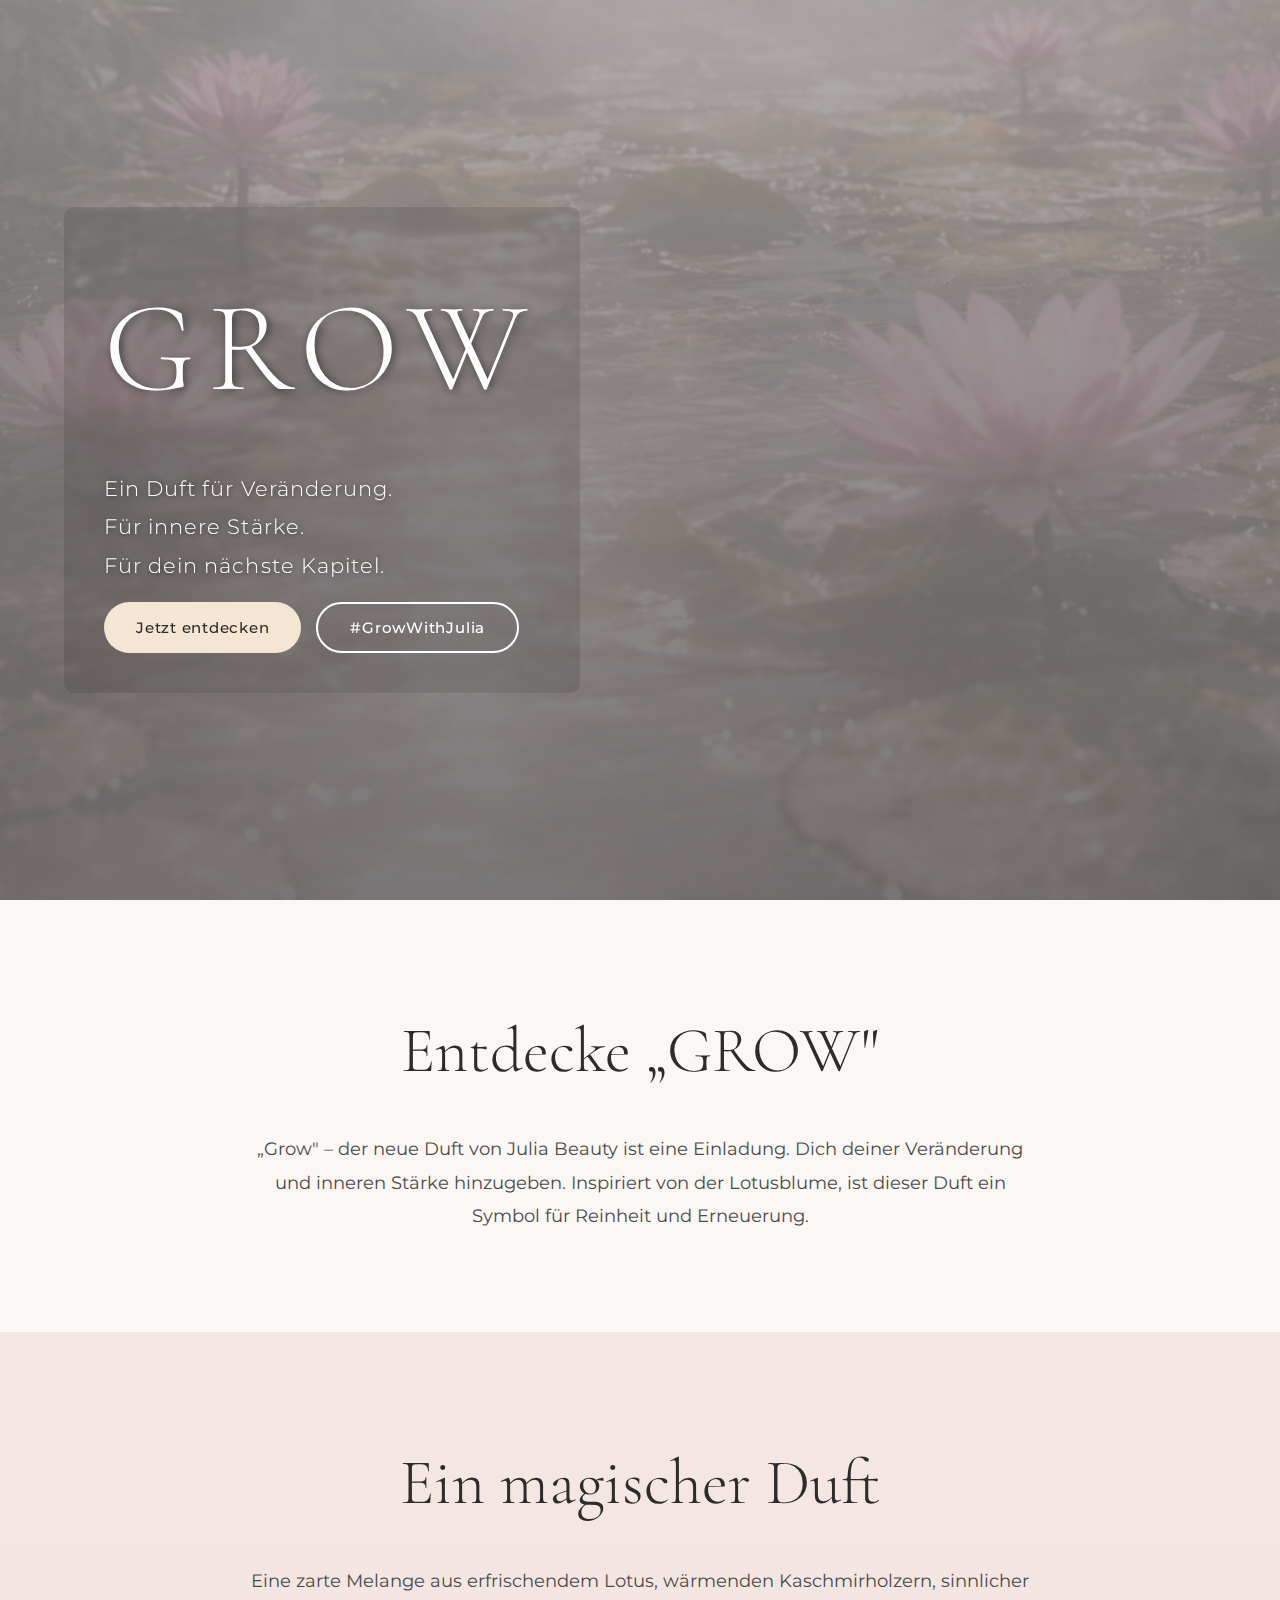
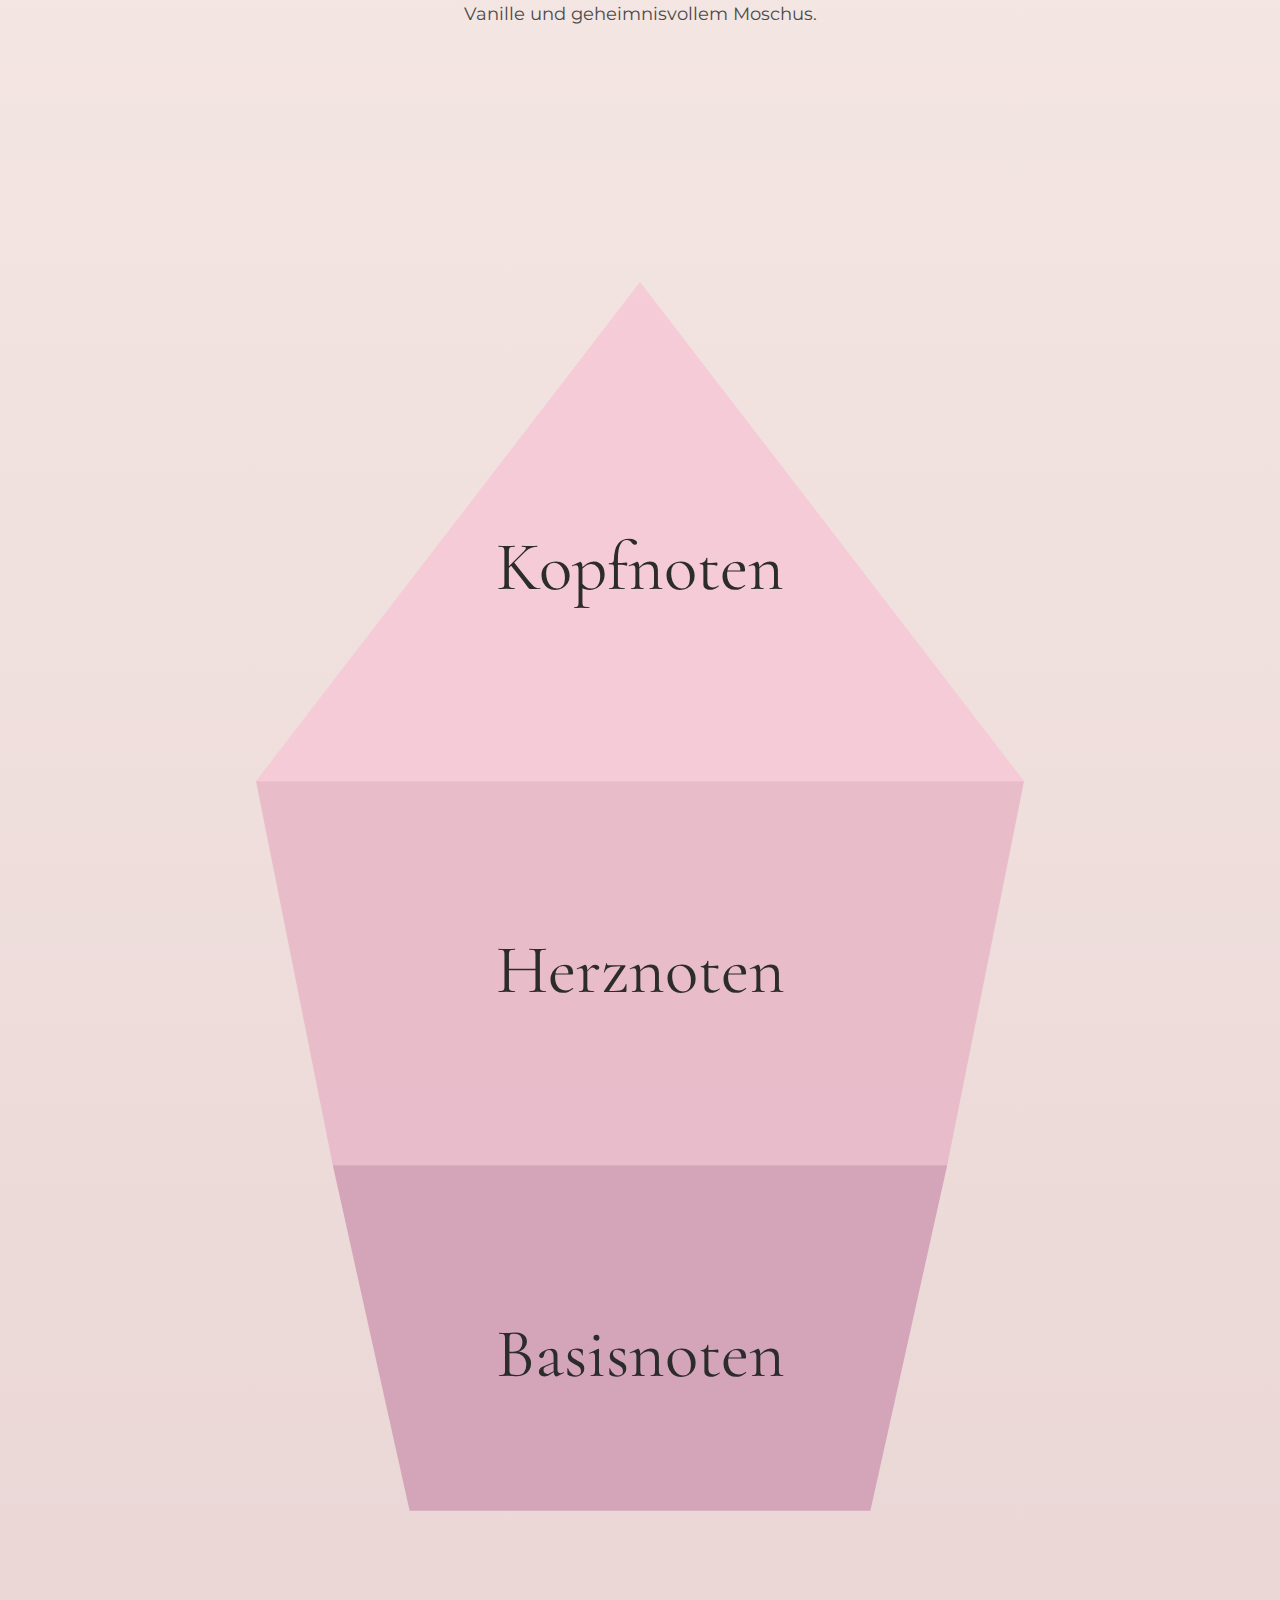
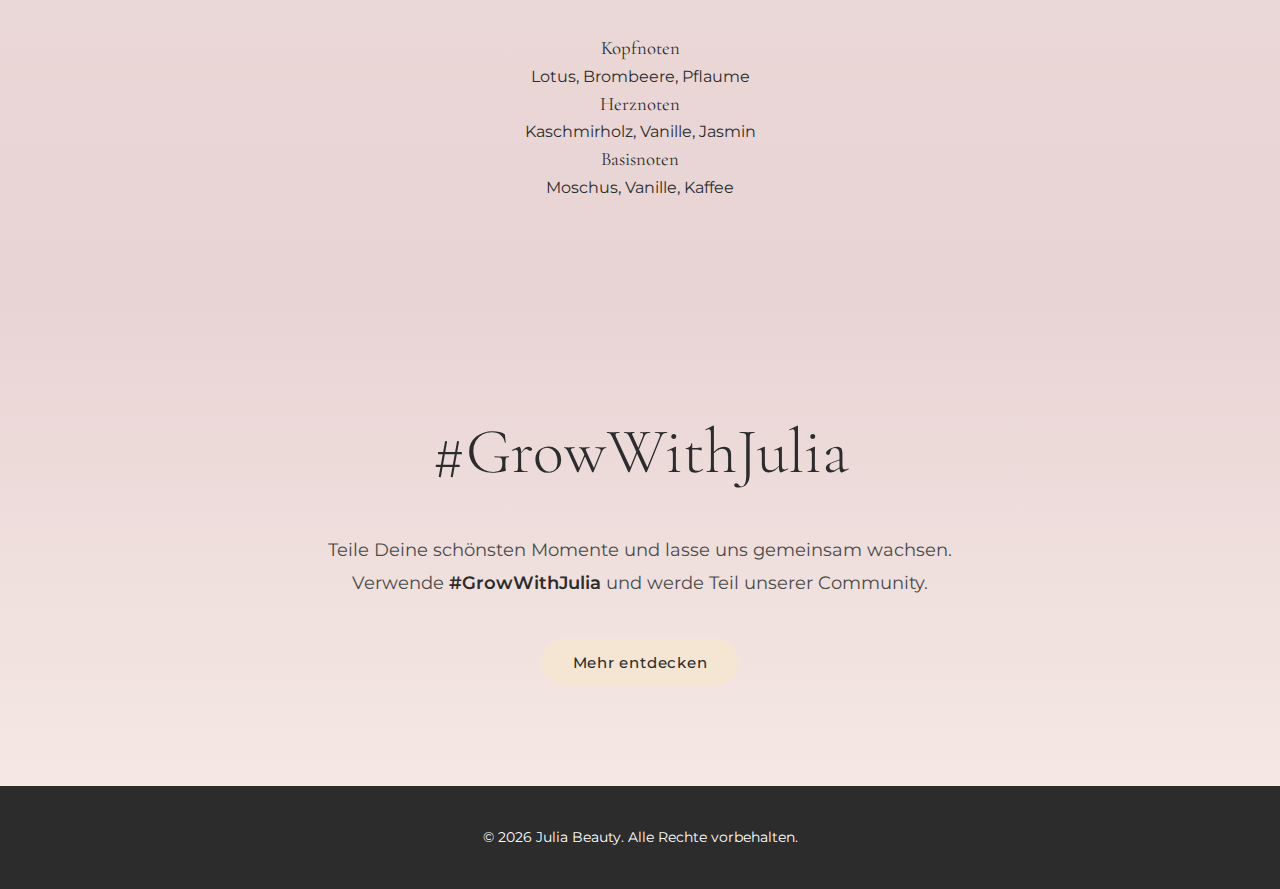
<file: index.html>
<!DOCTYPE html>
<html lang="de">
<head>
    <meta charset="UTF-8">
    <meta name="viewport" content="width=device-width, initial-scale=1.0">
    <title>GROW - Julia Beauty | Ein Duft für Veränderung</title>
    <link rel="stylesheet" href="styles.css">
    <link rel="preconnect" href="https://fonts.googleapis.com">
    <link rel="preconnect" href="https://fonts.gstatic.com" crossorigin>
    <link href="https://fonts.googleapis.com/css2?family=Cormorant+Garamond:wght@300;400;500;600;700&family=Montserrat:wght@300;400;500;600&display=swap" rel="stylesheet">
</head>
<body>
    <!-- Hero Section -->
    <section class="hero">
        <div class="hero-overlay"></div>
        <div class="hero-content">
            <h1 class="hero-title">GROW</h1>
            <div class="hero-text">
                <p class="subtitle">Ein Duft für Veränderung.</p>
                <p class="subtitle">Für innere Stärke.</p>
                <p class="subtitle">Für dein nächste Kapitel.</p>
            </div>
            <div class="hero-buttons">
                <button class="btn btn-primary">Jetzt entdecken</button>
                <button class="btn btn-secondary">#GrowWithJulia</button>
            </div>
        </div>
    </section>

    <!-- Introduction Section -->
    <section class="intro-section">
        <h2 class="section-title">Entdecke „GROW"</h2>
        <p class="intro-text">
            „Grow" – der neue Duft von Julia Beauty ist eine Einladung. Dich deiner
            Veränderung und inneren Stärke hinzugeben. Inspiriert von der Lotusblume,
            ist dieser Duft ein Symbol für Reinheit und Erneuerung.
        </p>
    </section>

    <!-- Fragrance Description -->
    <section class="fragrance-section">
        <h2 class="section-title">Ein magischer Duft</h2>
        <p class="fragrance-description">
            Eine zarte Melange aus erfrischendem Lotus, wärmenden Kaschmirholzern,
            sinnlicher Vanille und geheimnisvollem Moschus.
        </p>

        <!-- Scent Pyramid -->
        <div class="pyramid-container">
            <div class="pyramid-image">
                <svg viewBox="0 0 300 400" xmlns="http://www.w3.org/2000/svg">
                    <!-- Pyramid structure -->
                    <polygon points="150,50 50,180 250,180" fill="#f5c5d4" opacity="0.8"/>
                    <polygon points="50,180 250,180 230,280 70,280" fill="#e8b8c8" opacity="0.9"/>
                    <polygon points="70,280 230,280 210,370 90,370" fill="#d4a5b8" opacity="1"/>

                    <!-- Text labels -->
                    <text x="150" y="130" text-anchor="middle" font-family="Cormorant Garamond" font-size="18" fill="#2c2c2c">Kopfnoten</text>
                    <text x="150" y="235" text-anchor="middle" font-family="Cormorant Garamond" font-size="18" fill="#2c2c2c">Herznoten</text>
                    <text x="150" y="335" text-anchor="middle" font-family="Cormorant Garamond" font-size="18" fill="#2c2c2c">Basisnoten</text>
                </svg>
            </div>
            <div class="pyramid-text">
                <div class="pyramid-note">
                    <h3 class="pyramid-title">Kopfnoten</h3>
                    <p class="pyramid-description">Lotus, Brombeere, Pflaume</p>
                </div>
                <div class="pyramid-note">
                    <h3 class="pyramid-title">Herznoten</h3>
                    <p class="pyramid-description">Kaschmirholz, Vanille, Jasmin</p>
                </div>
                <div class="pyramid-note">
                    <h3 class="pyramid-title">Basisnoten</h3>
                    <p class="pyramid-description">Moschus, Vanille, Kaffee</p>
                </div>
            </div>
        </div>
    </section>

    <!-- Social Section -->
    <section class="social-section">
        <h2 class="hashtag">#GrowWithJulia</h2>
        <p class="social-text">
            Teile Deine schönsten Momente und lasse uns gemeinsam wachsen. Verwende
            <span class="highlight">#GrowWithJulia</span> und werde Teil unserer Community.
        </p>
        <button class="btn btn-primary">Mehr entdecken</button>
    </section>

    <!-- Footer -->
    <footer class="footer">
        <p>&copy; 2026 Julia Beauty. Alle Rechte vorbehalten.</p>
    </footer>
</body>
</html>
</file>
<file: styles.css>
/* ===== RESET & BASE STYLES ===== */
* {
    margin: 0;
    padding: 0;
    box-sizing: border-box;
}

:root {
    --primary-color: #f5e6d3;
    --secondary-color: #d4a5a5;
    --accent-color: #e8c4d4;
    --text-dark: #2c2c2c;
    --text-light: #ffffff;
    --overlay-color: rgba(0, 0, 0, 0.3);
}

body {
    font-family: 'Montserrat', sans-serif;
    color: var(--text-dark);
    line-height: 1.6;
    overflow-x: hidden;
}

h1, h2, h3 {
    font-family: 'Cormorant Garamond', serif;
    font-weight: 400;
}

/* ===== HERO SECTION ===== */
.hero {
    position: relative;
    height: 100vh;
    min-height: 600px;
    background: linear-gradient(rgba(0, 0, 0, 0.2), rgba(0, 0, 0, 0.3)),
                url('images/Untitled design (4).png') center/cover no-repeat;
    display: flex;
    align-items: center;
    justify-content: flex-start;
    padding: 0 5%;
    color: var(--text-light);
}

.hero-overlay {
    position: absolute;
    top: 0;
    left: 0;
    width: 100%;
    height: 100%;
    background: linear-gradient(to bottom, rgba(0, 0, 0, 0.1), rgba(0, 0, 0, 0.3));
}

.hero-content {
    position: relative;
    z-index: 2;
    max-width: 600px;
    padding: 40px;
    background: rgba(0, 0, 0, 0.1);
    backdrop-filter: blur(2px);
    border-radius: 10px;
}

.hero-title {
    font-size: clamp(4rem, 10vw, 8rem);
    font-weight: 300;
    letter-spacing: 0.1em;
    margin-bottom: 20px;
    text-shadow: 2px 2px 10px rgba(0, 0, 0, 0.5);
}

.hero-text {
    margin-bottom: 20px;
}

.subtitle {
    font-size: clamp(1rem, 2vw, 1.3rem);
    font-weight: 300;
    letter-spacing: 0.05em;
    margin-bottom: 5px;
    text-shadow: 1px 1px 5px rgba(0, 0, 0, 0.5);
}

.product-info {
    font-size: 0.95rem;
    margin-bottom: 30px;
    letter-spacing: 0.05em;
    opacity: 0.95;
}

.hero-buttons {
    display: flex;
    gap: 15px;
    flex-wrap: wrap;
}

.btn {
    padding: 14px 32px;
    font-size: 0.95rem;
    font-family: 'Montserrat', sans-serif;
    border: none;
    border-radius: 50px;
    cursor: pointer;
    transition: all 0.3s ease;
    letter-spacing: 0.05em;
    font-weight: 500;
}

.btn-primary {
    background-color: var(--primary-color);
    color: var(--text-dark);
}

.btn-primary:hover {
    background-color: #e8d4bc;
    transform: translateY(-2px);
    box-shadow: 0 5px 15px rgba(0, 0, 0, 0.2);
}

.btn-secondary {
    background-color: transparent;
    color: var(--text-light);
    border: 2px solid var(--text-light);
}

.btn-secondary:hover {
    background-color: rgba(255, 255, 255, 0.1);
    transform: translateY(-2px);
}

/* ===== INTRO SECTION ===== */
.intro-section {
    padding: 100px 5%;
    background-color: #faf7f4;
    text-align: center;
}

.section-title {
    font-size: clamp(2.5rem, 5vw, 4rem);
    margin-bottom: 30px;
    color: var(--text-dark);
    font-weight: 300;
}

.intro-text {
    max-width: 800px;
    margin: 0 auto;
    font-size: clamp(1rem, 2vw, 1.15rem);
    line-height: 1.8;
    color: #4a4a4a;
}

/* ===== FRAGRANCE SECTION ===== */
.fragrance-section {
    padding: 100px 5%;
    background: linear-gradient(to bottom, #f5e8e4 0%, #e8d4d4 100%);
    text-align: center;
}

.fragrance-description {
    max-width: 800px;
    margin: 0 auto 60px;
    font-size: clamp(1rem, 2vw, 1.15rem);
    line-height: 1.8;
    color: #4a4a4a;
}

.notes-container {
    display: grid;
    grid-template-columns: repeat(auto-fit, minmax(250px, 1fr));
    gap: 50px;
    max-width: 1200px;
    margin: 0 auto;
    padding: 20px;
}

.note-card {
    text-align: center;
}

.note-image {
    margin-bottom: 25px;
    display: flex;
    justify-content: center;
}

.note-circle {
    width: 200px;
    height: 200px;
    border-radius: 50%;
    background-size: cover;
    background-position: center;
    box-shadow: 0 10px 30px rgba(0, 0, 0, 0.15);
    transition: transform 0.3s ease;
}

.note-circle:hover {
    transform: scale(1.05);
}

/* Fragrance note backgrounds */
.lotus-bg {
    background: linear-gradient(rgba(255, 255, 255, 0.3), rgba(255, 255, 255, 0.3)),
                url('data:image/svg+xml,<svg xmlns="http://www.w3.org/2000/svg" viewBox="0 0 200 200"><circle cx="100" cy="100" r="100" fill="%23f5c5d4"/></svg>');
    background-size: cover;
}

.jasmine-bg {
    background: linear-gradient(rgba(255, 255, 255, 0.3), rgba(255, 255, 255, 0.3)),
                url('data:image/svg+xml,<svg xmlns="http://www.w3.org/2000/svg" viewBox="0 0 200 200"><circle cx="100" cy="100" r="100" fill="%23f5e6d3"/></svg>');
    background-size: cover;
}

.coffee-bg {
    background: linear-gradient(rgba(255, 255, 255, 0.3), rgba(255, 255, 255, 0.3)),
                url('data:image/svg+xml,<svg xmlns="http://www.w3.org/2000/svg" viewBox="0 0 200 200"><circle cx="100" cy="100" r="100" fill="%23d4a574"/></svg>');
    background-size: cover;
}

.note-title {
    font-size: clamp(1.5rem, 3vw, 2rem);
    margin-bottom: 10px;
    font-weight: 400;
}

.note-ingredients {
    font-size: 1rem;
    color: #6a6a6a;
    letter-spacing: 0.03em;
}

/* ===== SOCIAL SECTION ===== */
.social-section {
    padding: 100px 5%;
    background: linear-gradient(to bottom, #e8d4d4 0%, #f5e8e4 100%);
    text-align: center;
}

.hashtag {
    font-size: clamp(2.5rem, 5vw, 4rem);
    margin-bottom: 30px;
    color: var(--text-dark);
    font-weight: 300;
}

.social-text {
    max-width: 700px;
    margin: 0 auto 40px;
    font-size: clamp(1rem, 2vw, 1.15rem);
    line-height: 1.8;
    color: #4a4a4a;
}

.highlight {
    font-weight: 600;
    color: var(--text-dark);
}

/* ===== FOOTER ===== */
.footer {
    padding: 40px 5%;
    background-color: #2c2c2c;
    color: var(--text-light);
    text-align: center;
    font-size: 0.9rem;
}

/* ===== RESPONSIVE DESIGN ===== */
@media (max-width: 768px) {
    .hero {
        padding: 0 20px;
    }

    .hero-content {
        padding: 30px 20px;
    }

    .hero-buttons {
        flex-direction: column;
    }

    .btn {
        width: 100%;
    }

    .notes-container {
        grid-template-columns: 1fr;
        gap: 40px;
    }

    .note-circle {
        width: 180px;
        height: 180px;
    }
}

@media (max-width: 480px) {
    .hero-title {
        font-size: 3.5rem;
    }

    .section-title {
        font-size: 2rem;
    }

    .hashtag {
        font-size: 2rem;
    }
}

/* ===== ANIMATIONS ===== */
@keyframes fadeIn {
    from {
        opacity: 0;
        transform: translateY(20px);
    }
    to {
        opacity: 1;
        transform: translateY(0);
    }
}

.hero-content,
.intro-section,
.fragrance-section,
.social-section {
    animation: fadeIn 1s ease-out;
}
</file>
